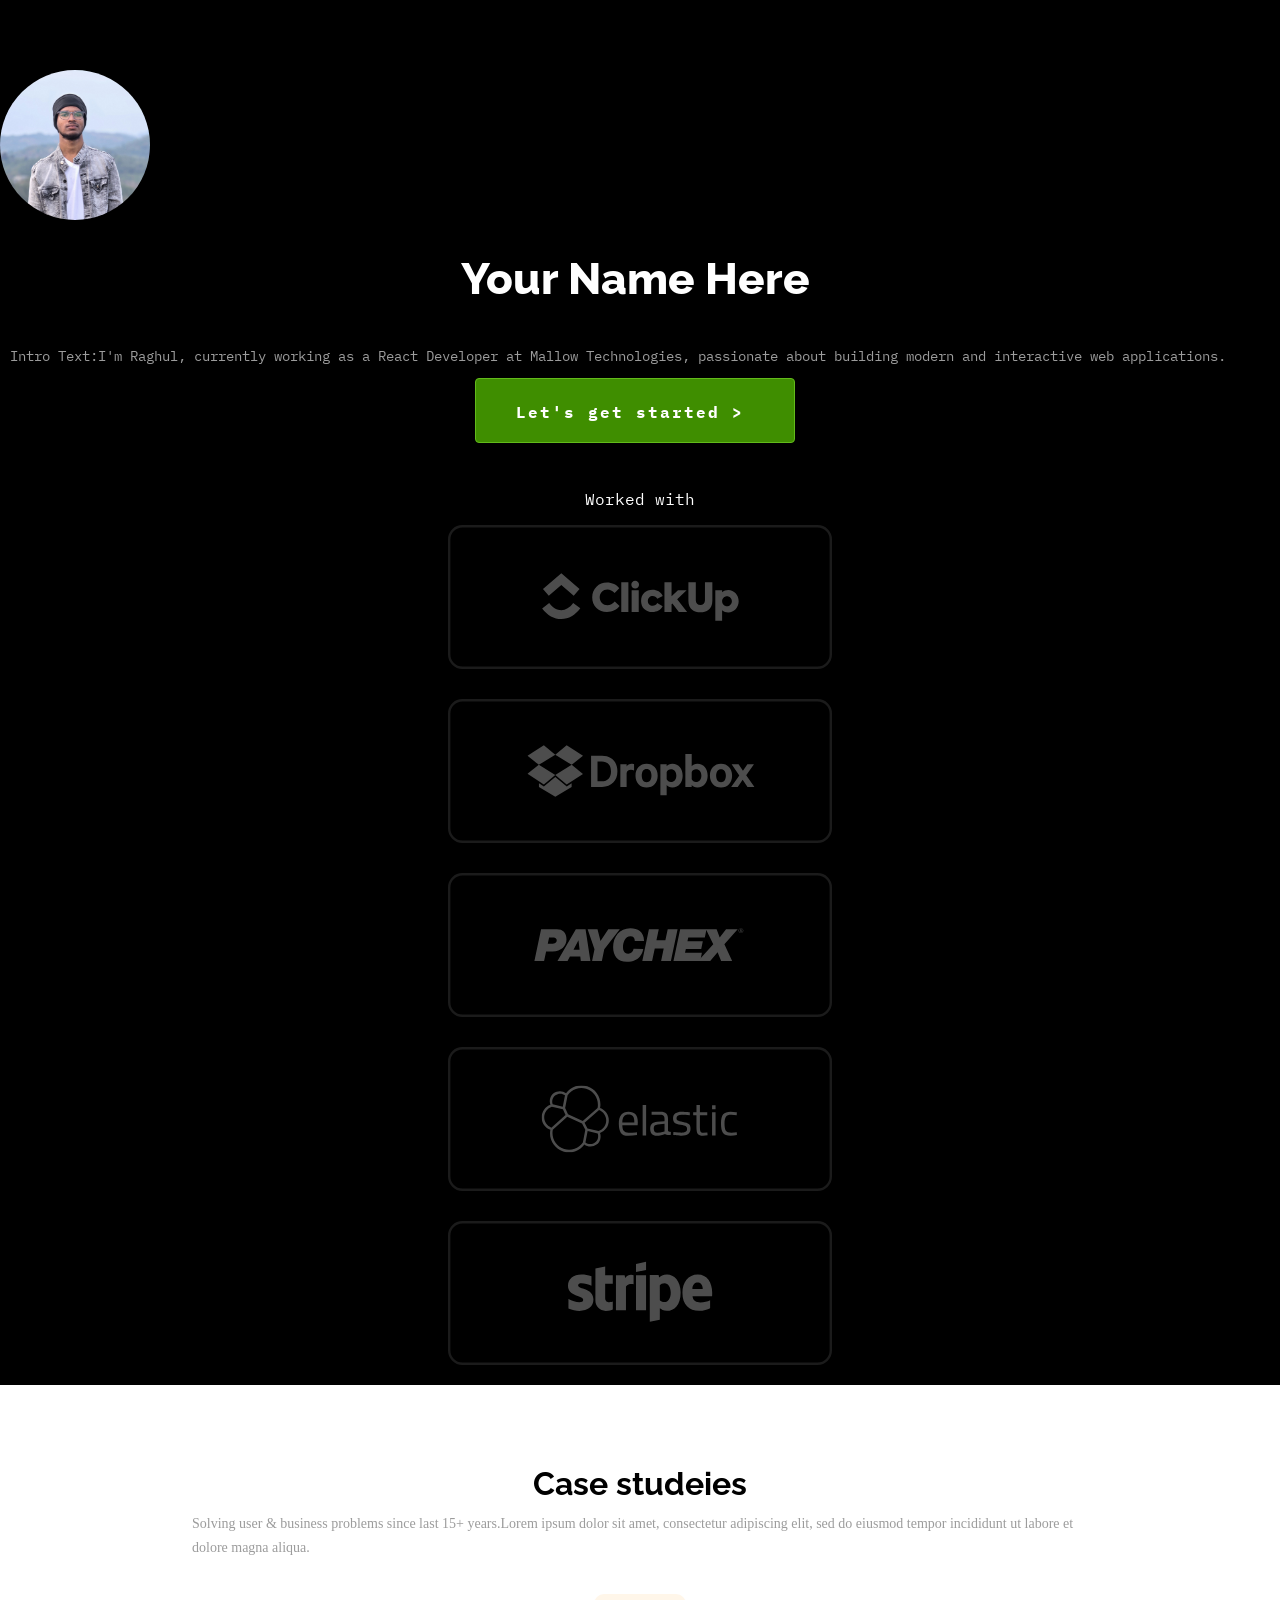
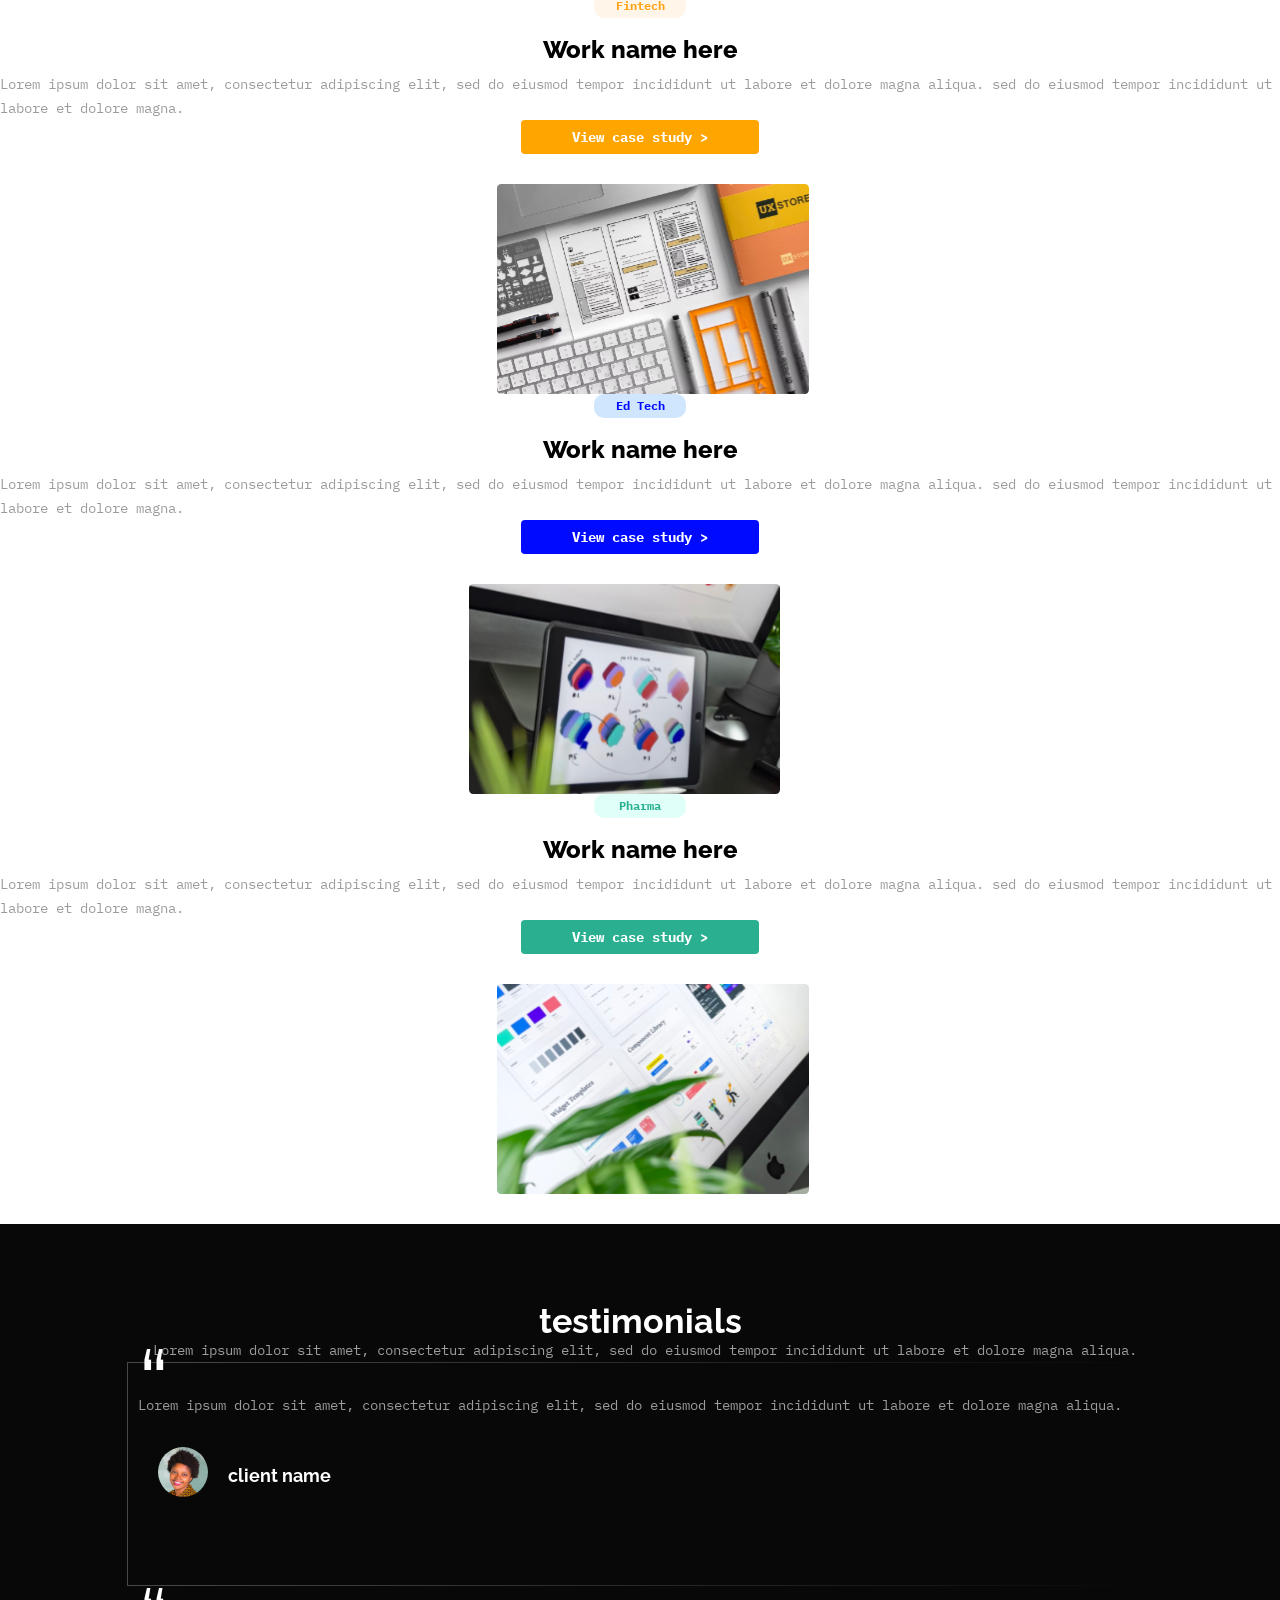
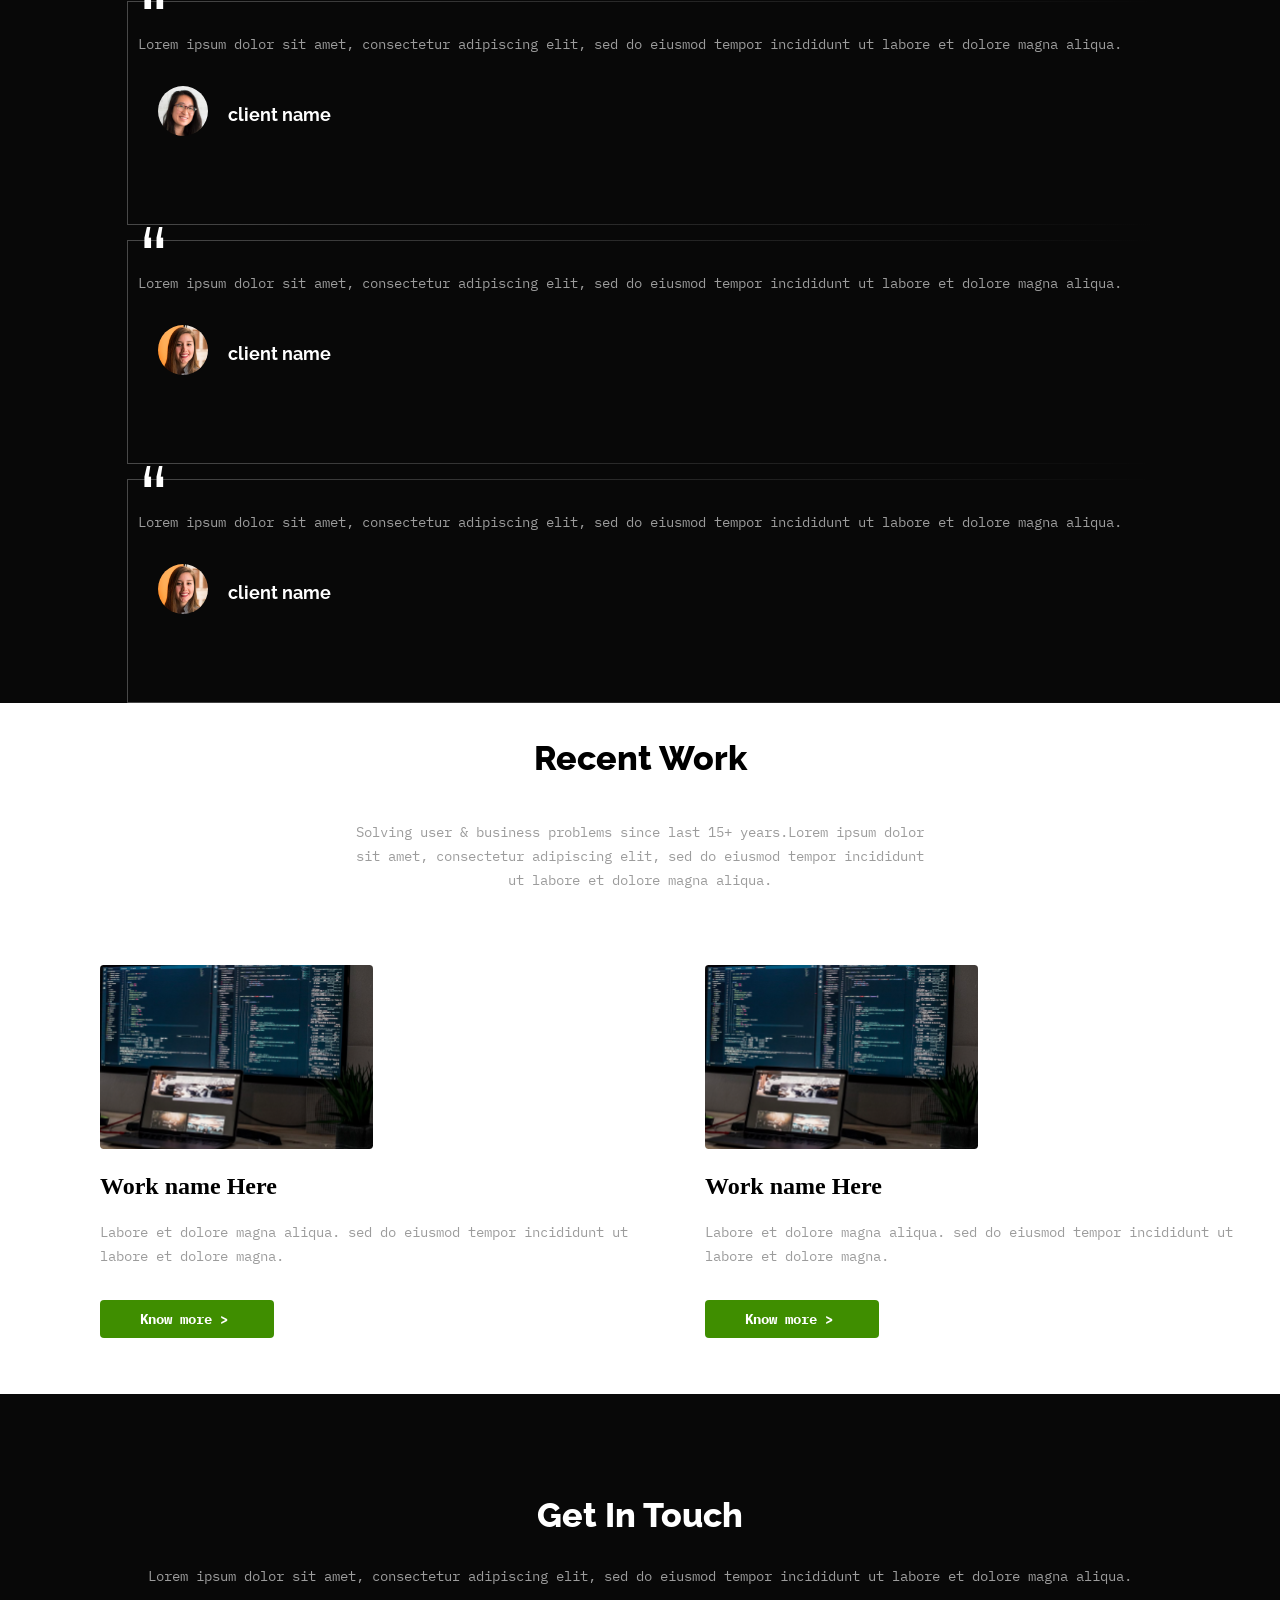
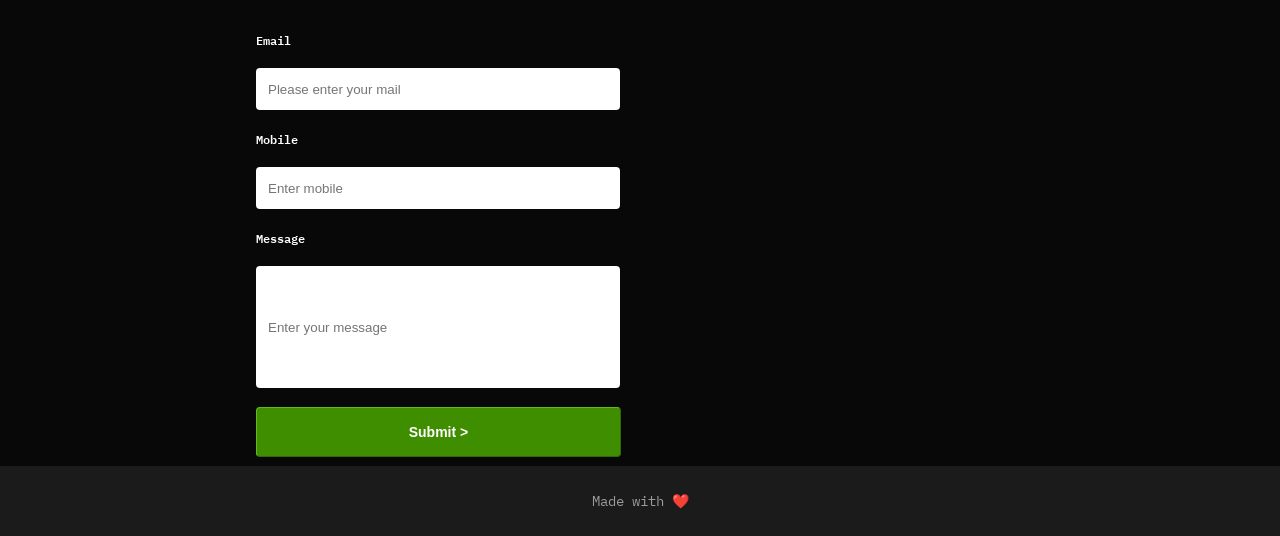
<file: index.html>
<!DOCTYPE html>
<html>
    <head>
        <title>home Page</title>
        <link rel="stylesheet" type="text/CSS" href="home.css">
        <link href="https://fonts.googleapis.com/css2?family=IBM+Plex+Mono&display=swap" rel="stylesheet">
        <link rel="stylesheet" href="https://cdnjs.cloudflare.com/ajax/libs/font-awesome/6.4.0/css/all.min.css">
        <link href="https://fonts.googleapis.com/css2?family=Raleway&display=swap" rel="stylesheet">
        <link rel="stylesheet" href="https://cdnjs.cloudflare.com/ajax/libs/font-awesome/4.7.0/css/font-awesome.min.css">

    </head>
    <body>
        <div class="top">
        <div class="text">
            <a href="#home">Home</a>
            <a href="#casestudy">Case Studies</a>
            <a href="#testimonial">Testmonials</a>
            <a href="#recent">Resent Works</a>
            <a href="#GetinTouch">Get InTouch</a>
            </div>
        <div class="icon">
            <i class="fab fa-linkedin"></i>
            <i class="fab fa-twitter"></i>
            <i class="fab fa-behance"></i>
        </div>
        </div>
        <div class="home"id="home">
            
        <div class="main">
            <div class="content">
                <h1>Your Name Here</h1>
                <p>
                    Intro Text:I'm Raghul, currently working as a React Developer at Mallow Technologies, passionate about building modern and interactive web applications.
                </p>
                <p id="button">Let's get started ></p>
            </div>
            <div class="image">
                <img src="20241228_175404.jpg" alt="raghul">

            </div>
        </div>
        <div>
            <p id="workedwith">Worked with</p>
        </div>
        <div class="logo">
            <img src="Logo 1.svg" alt="">
            <img src="Logo 2.svg" alt="">
            <img src="Logo 3.svg" alt="">
            <img src="Logo 4.svg" alt="">
            <img src="Logo 5.svg" alt="">
        </div>
        </div>
        <div class="casestudy"id="casestudy">
            <h1>Case studeies</h1>
            <p>Solving user & business problems since last 15+ years.Lorem ipsum dolor sit amet, consectetur adipiscing elit, sed do eiusmod tempor incididunt ut labore et dolore magna aliqua.  </p>
            <div class="cs1">
                <div class="csd">
                    <h5>Fintech</h5>
                    <h2>Work name here</h2>
                    <c>
                        Lorem ipsum dolor sit amet, consectetur adipiscing elit, sed do eiusmod tempor incididunt ut labore et dolore magna aliqua. sed do eiusmod tempor incididunt ut labore et dolore magna.
                    </c><br>
                    <h6>
                        View case study  >
                    </h6>
                </div>
                <div class="img">
                    <img src="Mask group.svg" alt="">
                </div>
            </div>
            <div class="cs2">
                <div class="csd">
                    <h5>Ed Tech</h5>
                    <h2>Work name here</h2>
                    <c>
                        Lorem ipsum dolor sit amet, consectetur adipiscing elit, sed do eiusmod tempor incididunt ut labore et dolore magna aliqua. sed do eiusmod tempor incididunt ut labore et dolore magna.
                    </c><br>
                    <h6>
                        View case study  >
                    </h6>
                </div>
                <div class="img1">
                    <img src="Mask group (2).svg" alt="">
                </div>
            </div>
            <div class="cs3">
                <div class="csd">
                    <h5>Pharma</h5>
                    <h2>Work name here</h2>
                    <c>
                        Lorem ipsum dolor sit amet, consectetur adipiscing elit, sed do eiusmod tempor incididunt ut labore et dolore magna aliqua. sed do eiusmod tempor incididunt ut labore et dolore magna.
                    </c><br>
                    <h6>
                        View case study  >
                    </h6>
                </div>
                <div class="img">
                    <img src="Mask group (3).svg" alt="">
                </div>
            </div>
        </div>
        <div class="testimonial"id="testimonial">
            <h1>testimonials</h1>
            <p>Lorem ipsum dolor sit amet, consectetur adipiscing elit, sed do eiusmod tempor incididunt ut labore et dolore magna aliqua. </p>
        <div class="order1">
            <div class="d1">
                <p>
                    Lorem ipsum dolor sit amet, consectetur adipiscing elit, sed do eiusmod tempor incididunt ut labore et dolore magna aliqua. 
                </p>
                <div class="i">
                <img src="Client photo 1.svg" alt="">
                <h6>client name</h6></div>
            </div>
            <div class="d1">
                <p>
                    Lorem ipsum dolor sit amet, consectetur adipiscing elit, sed do eiusmod tempor incididunt ut labore et dolore magna aliqua. 
                </p>
                <div class="i">
                <img src="Client photo 2.svg" alt="">
                <h6>client name</h6></div>
            </div>
        </div>
        <div class="order1">
            <div class="d1">
                <p>
                    Lorem ipsum dolor sit amet, consectetur adipiscing elit, sed do eiusmod tempor incididunt ut labore et dolore magna aliqua. 
                </p>
                <div class="i">
                <img src="Client photo 1 (1).svg" alt="">
                <h6>client name</h6></div>
            </div>
            <div class="d1">
                <p>
                    Lorem ipsum dolor sit amet, consectetur adipiscing elit, sed do eiusmod tempor incididunt ut labore et dolore magna aliqua. 
                </p>
                <div class="i">
                <img src="Client photo 1 (1).svg" alt="">
                <h6>client name</h6></div>
            </div>
        </div>
        </div>
        <div>
        <div class ="recent" id="recent">
        <h1>Recent Work</h1>
        <p>Solving user & business problems since last 15+ years.Lorem ipsum dolor sit amet, consectetur adipiscing elit, sed do eiusmod tempor incididunt ut labore et dolore magna aliqua. </p>
        <div class="work">
            <img id ="call" src="Call to action.svg" alt="">
            <div class="workhere">
            <img src="recent.svg" alt="">
            <h2>Work name Here</h2>
            <p>Labore et dolore magna aliqua. sed do eiusmod tempor incididunt ut labore et dolore magna.</p>
            <h6>Know more ></h6>
        </div>
        <div class="workhere">
            <img src="recent.svg" alt="">
            <h2>Work name Here</h2>
            <p>Labore et dolore magna aliqua. sed do eiusmod tempor incididunt ut labore et dolore magna.</p>
            <h6>Know more ></h6>
        </div>
        <img id="call"src="Call to action (1).svg" alt="">
        </div>
    </div>
        <div class="GetinTouch" id="GetinTouch">
            <h1>Get In Touch</h1>
            <p>Lorem ipsum dolor sit amet, consectetur adipiscing elit, sed do eiusmod tempor incididunt ut labore et dolore magna aliqua. </p>
            <label for="email">Email</label>
            <input type="email"id="email" placeholder="Please enter your mail">
            <label for="Mobile">Mobile</label>
            <input type="text"id="Mobile" placeholder="Enter mobile">
            <label for="Message" id="mess">Message</label>
            <input type="text"id="Message" placeholder="Enter your message">
            <button>Submit ></button>
        </div>
        <div class="made">
            <p>Made with ❤️</p>
        </div>
    </body>
</html>
</file>
<file: home.css>
body{
    margin: 0%;
}
.home{
    background-color: #000000;
    width: 1280px;
    margin: auto;
    margin-bottom: 80px;
    padding-bottom: 20px;
}
@media(min-width:600px) and (max-width:1280px){
    body .top{
        display: none;
    }
    .home{
        width: auto; 
    }
    .home .main{
        display: flex;
        flex-direction: column-reverse;
    }
    .top  .icon{
        flex-direction: column;
        padding: 0px;
        gap:10px;
        height: auto;
        padding-left: 0px;
    }
    .main .content{
        width: auto;
        margin: 0px;
        padding-top: 0px;
    }
    .content h1{
        width: auto;
        display: flex;
        justify-content: center;
    }
    .main .content p{
        width: auto;
        text-align: justify;
        padding: 10px;
        margin: auto;
    }
    .main #button{
        margin: auto;
        padding-left: 0;
        display: flex;
        justify-content: center;

    }
    .home #workedwith{
        padding-left: 0%;
        display: flex;
        justify-content: center;
    }
    .home .main img{
        width: 150px;
        height: 150px;
        margin: auto;
    }
     .home .logo{
        width:auto;
        padding-left: 0%;
        flex-direction: column;
        height: auto;
        display: flex;
        justify-content: center;
    }
    .logo img{
        width: 30%;
        height: auto;
        display: flex;
        justify-content: center;
        margin: auto;
    }
    body .casestudy{
        width:auto;
        display: flex;
        flex-direction: column;
    }
    body .casestudy p{
        width: 70%;
    }
    .recent .work{
        margin-left: 70px;
        margin-top: 0;
    }
    .recent .work,.recent .work .workhere{
        width: auto;
        height: auto;
    }
    .work .workhere p{
        width: auto;

    }
    .work .workhere h2{
        width: fit-content;
    }
    body .recent img{
        width: 50%;
    }
     body .testimonial{
        width: auto;
        height: auto;
        gap: 15px;
    }
     body .testimonial h1{
        margin: 0%;
        width: auto;
        display: flex;
        justify-content: center;

    }
    body .testimonial p{
        margin: 0;
        width: auto;
        height: auto;
        padding-left: 10px;
    }
    .testimonial .order1{
        display: flex;
        flex-direction: column;
        gap: 15px;
        width: auto;
        height: auto;
        margin: auto;
        margin-bottom: 15px;
    }
    .order1 .d1{
        padding-bottom: 10px;
        width: 80%;
        margin: auto;
        gap:150px

    }
    body .recent{
        display: flex;
        flex-direction: column;
        width: auto;
    }
    .recent .work #call{
width: 0;
    }
    .recent h1{
        width: auto;
        height: fit-content;
        display: flex;
        justify-content: center;
    }
    body .GetinTouch{
        display: flex;
        margin: 0%;
        width: auto;
    }
    body .GetinTouch p{
        width: auto;
        margin: auto;
    }
    .GetinTouch label{
        margin: auto;
        margin-left: 20%;
    }
    .GetinTouch input{
        margin: auto;
        margin-left: 20%;
    }
    .GetinTouch button{
        margin: auto;
        margin-left:20% ;
    }
    body .made{
        display: flex;
        width: auto;
        justify-content: center;
    }
    .casestudy .cs1 img,.casestudy .cs2 img,.casestudy .cs3 img{
        width: 70%;
        height: auto;
        display: flex;
        justify-content: center;
        margin: auto;
    }
        .casestudy .cs1 .csd h6, .casestudy .cs2 .csd h6, .casestudy .cs3 .csd h6 {
        margin: auto;
        margin-bottom: 30px;
    }
    .casestudy .cs1 .csd h5, .casestudy .cs2 .csd h5, .casestudy .cs3 .csd h5 {
        margin: auto;
    }
     .casestudy .cs1 .csd,.casestudy .cs2 .csd,.casestudy .cs3 .csd{
        width: 100%;
    }
    .casestudy .cs1 .csd h6,.casestudy .cs2 .csd h6,.casestudy .cs3 .csd h6{
        margin: auto;
         margin-bottom: 30px;
    }
    .casestudy .cs1 .csd h5 ,.casestudy .cs2 .csd h5 ,.casestudy .cs3 .csd h5 {
        margin: auto;
    }
    .casestudy .cs1 .csd h2,.casestudy .cs2 .csd h2,.casestudy .cs3 .csd h2{
        display: flex;
        justify-content: center;
    }
}
@media (max-width:600px){
    body{
        height:auto;
    }
    .home{
        width: auto;
        height: fit-content;
    }
    .home .main{
        display: flex;
        flex-direction: column-reverse;
    }
   .home .main .top{
        padding-left: 0px;left:0px;
        transform:none;display: none;
        flex-direction: column;
        left: 0px;
        width:fit-content;
    }
    .home .main .top .text{
        display: flex;
        flex-direction: column;
        padding: 0%;
        gap:10px;
        height: auto;
    }
    .home .main .top .text a{
        width: 20px;
    }
    .top  .icon{
        flex-direction: column;
        padding: 0px;
        gap:10px;
        height: auto;
        padding-left: 0px;
    }
    .main .content{
        width: auto;
        margin: 0px;
        padding-top: 0px;
    }
    .content h1{
        width: auto;
        display: flex;
        justify-content: center;
    }
    .main .content p{
        width: auto;
        text-align: justify;
        padding: 10px;
    }
    .main #button{
        margin: auto;
        padding-left: 0;
        display: flex;
        justify-content: center;

    }
    .home #workedwith{
        padding-left: 0%;
        display: flex;
        justify-content: center;
    }
    .home .main img{
        width: 150px;
        height: 150px;
        margin: auto;
    }
     .home .logo{
        width:auto;
        padding-left: 0%;
        flex-direction: column;
        height: auto;
        display: flex;
        justify-content: center;
    }
    .logo img{
        width: 30%;
        height: auto;
        display: flex;
        justify-content: center;
        margin: auto;
    }
    body .casestudy{
        width:auto;
        display: flex;
        flex-direction: column;
    }
    body .casestudy p{
        width: auto;
        margin: auto ;
        padding: 10%;
    }
     body .casestudy h1{
        width:100%;
        display: flex;
        justify-content: center;
    }
    .casestudy .cs1,.casestudy .cs3,.casestudy .cs2{
        display: flex;
        flex-direction: column;
        height: auto;
        width: auto;
        margin-bottom: 10px;
        padding:10%;
    }
    .casestudy .cs1 .img1{
        width: auto;
        height: auto;
        margin: auto;
    }
    .casestudy .cs2 .img1{
        width: 100%;
        height: auto;

    }
    .casestudy .cs1 .csd,.casestudy .cs2 .csd,.casestudy .cs3 .csd{
        width: 100%;
    }
    .casestudy .cs1 .csd h6,.casestudy .cs2 .csd h6,.casestudy .cs3 .csd h6{
        margin: auto;
         margin-bottom: 30px;
    }
    .casestudy .cs1 .csd h5 ,.casestudy .cs2 .csd h5 ,.casestudy .cs3 .csd h5 {
        margin: auto;
    }
    .casestudy .cs1 .csd h2,.casestudy .cs2 .csd h2,.casestudy .cs3 .csd h2{
        display: flex;
        justify-content: center;
    }
    .casestudy .cs2{
        height: auto;
    }
    .casestudy .cs1 .img,.casestudy .cs3 .img,.casestudy .cs2 .img{
        margin: 0;
    }
    .casestudy .cs1 img,.casestudy .cs3 img,.casestudy .cs2 img{
        width: 60%;
        height: auto;
        display: flex;
        justify-content: center;
        margin: auto;
    }
    .cs2  {
        margin: auto;
        width: auto;
        height: auto;
    }
     body .testimonial{
        width: auto;
        height: auto;
    }
     body .testimonial h1{
        margin: 0%;
        width: auto;
        display: flex;
        justify-content: center;

    }
    body .testimonial p{
        margin: 0;
        width: auto;
        height: auto;
    }
    .testimonial .order1{
        display: flex;
        flex-direction: column;
        width: auto;
        height: auto;
        margin: auto;
        padding: 20px;
        padding-bottom: 0;
        padding-top: 0;
    }
    .order1 .d1{
        padding-bottom: 10px;
        width: auto;
        margin: auto;
        margin-bottom: 20px;
    }
    body .recent{
        display: flex;
        flex-direction: column;
        width: auto;
        height: auto;
    }
    body .recent h1{
        width: auto;
    }
    body .recent p{
        width: auto;
        height: auto;
        padding: 10%;
    }
    body .recent .work {
        width: auto;
        display: flex;
        flex-direction: column;
        justify-content:flex-start;
        height: auto;
    }
    .recent .work #call{
        overflow: hidden;
        padding: 0px;
        width: 0;

    }
    .work .workhere{
        width: auto;
        height: auto;
        margin-top: 20px;
        display: flex  ;
        flex-direction: column;
        justify-content: center;
    }
    .work .workhere p{
        padding: 0;
        padding-left: 20px;
    }
    .workhere img{
        width: 60%;
        margin: auto;
    }
.workhere h2{
    display: flex;
    justify-content: center ;
}
    .workhere h6{
        margin: auto;
        margin-top: 20px;
        margin-bottom: 20px;
    }

    /* .get in touch*/
    body .GetinTouch{
        display: flex;
        margin: 0%;
        width: auto;
        height: auto;
    }
    body .GetinTouch p{
        width: auto;
        margin: 10px;
        height: auto;
    }
    .GetinTouch label{
        margin: auto;
        margin-left: 10%;
    }
    .GetinTouch input{
        margin: auto;
        margin-left: 10%;
        width: 80%;
        height: 100%;
        margin-bottom: 5%;
    }
    .GetinTouch button{
        margin: auto;
        margin-left:10% ;
        width: 85%;
        margin-bottom: 10px;
    }
    body .made{
        display: flex;
        width: auto;
        justify-content: center;
    }
    
}

.top{
    width: 1110px;
    height: 70px;
    border-bottom-right-radius: 8px;
    border-bottom-left-radius: 8px;
    top: 0;
    background-color: #1B1B1B;
    margin: auto;
    padding: 10px;
    display: flex;
    position: fixed;    
    left: 50%;            
    transform: translateX(-50%);
    z-index: 999;
}
.top a{
    font-family: IBM Plex Mono;
    flex-direction: row;
    font-size: 14px;
    color: #9C9C9C;
    text-decoration: none;
}
.text{
    display: flex;
    gap: 70px;
    padding-top: 24px;
    padding-left: 95px;
}
.icon{
padding-top: 24px;
padding-left: 95px;
color: #9C9C9C;
gap:20px;
display: flex;
}
.main{
    display: flex;
    flex-wrap: wrap;
    flex-basis: auto;
    margin: auto; 
    padding-top: 70px;
}
.content{
    padding-top: 131px;
    margin-left: 180px;
    padding-right: 10px;
}
.main .content h1{
    font-family: Raleway;
    font-weight: 800;
    font-size: 44px;
    color: #FFFFFF;
}
.content p{
    color:#9C9C9C;
    font-family: IBM Plex Mono;
    font-weight: 400;
    font-size: 14px;
    line-height: 24px;
    width: 492px;
}
#button{
    background-color: #3F8E00;
    color: #FFFFFF;
    font-size: 16px;
    font-weight: 700;
    padding-bottom: 21px;
    padding-top: 21px;
    width: 307.89px;
    height: 21px;
    padding-left: 64px;
    border-radius: 4px;
    font-family: IBM Plex Mono;
        border:1px solid #62BA1B;
        letter-spacing: 2px;
}
.main img{
    width: 350px;
    height: 350px;
    border-radius: 50%;
    margin-top: 80px;
}
#workedwith{
    font-family: IBM Plex Mono;
    color:#FFFFFF;
    padding-left: 180px;
    padding-top: 30px;
}
.logo{
    display: flex;
Width:920px;
Height:60px;
padding-left: 180px;
gap: 30px;
}
.casestudy{
    width: 80%;
    margin: auto;
}
.casestudy h1{
    font-family: Raleway;
    margin: 0;
    text-align: center;
}
.casestudy p{
    color: #9C9C9C;
    width: 40%;
    height: 72px; 
    font-size: 14px;
    line-height: 24px;
     margin: 10px auto 10px auto;
}
.cs1,.cs3{
    display: flex;
    justify-content: center;
    margin-top: 60px;
    margin: auto;
        justify-content: center;
    flex-basis: content;
    flex-wrap: wrap;
}
.csd{
    width: 40%;
    height: auto ;
}
.csd h5{
    font-family: IBM Plex Mono;
    font-weight: 700;
    font-size: 12px;
    line-height: 24px;
    letter-spacing: 1%;
    width: 72px;
    height: 24px;
    letter-spacing: 1%;
    background-color: #FFF6E9;
    border-radius: 10px;
    padding-left: 10px;
    padding-right: 10px;
    text-align: center;
    margin: 0%;
    color: #FFA217;
}
.csd h2{
    font-family: Raleway;
font-weight: 800;
font-size: 24px;
line-height: 100%;
margin: 0%;
margin-top: 20px;
margin-bottom: 10px;
}
.csd c{
    width: 20%;
    height: 96px;
    color: #9C9C9C;
    font-family: IBM Plex Mono;
    font-weight: 400;
    font-size: 14px;
    line-height: 24px;
    letter-spacing: 1%;
}
.csd h6{
    background-color: orange;
    width: 189.89285278320312px;
    gap: 10px;
    border-radius: 4px;
    padding-top: 10px;
    padding-right: 24px;
    padding-bottom: 10px;
    padding-left: 24px;
    margin-top: 20px;
    margin-bottom: 10px;
    font-family: IBM Plex Mono;
    font-weight: 700;
    font-size: 14px;
    line-height: 100%;
    letter-spacing: 0%;
    vertical-align: bottom;
    margin-bottom: 0;
    color: #FFFFFF;
    text-align: center;justify-content: center;
}
 .img{
    width: 445;
    height: 300;
    margin-left: 26px;
 }
 .cs2{

    display: flex;
    flex-direction: row-reverse;
    justify-content: center;
    flex-basis: content;
    flex-wrap: wrap;
    margin-top: 60px;
    margin: auto;
    
}

.img1{
    width: 445;
    height: 300;
    margin-right: 31px;
}
.cs2 .csd h5{
    font-family: IBM Plex Mono;
    font-weight: 700;
    font-size: 12px;
    line-height: 24px;
    letter-spacing: 1%;
    width: 72px;
    height: 24px;
    letter-spacing: 1%;
    background-color:#D0E6FF;
    border-radius: 10px;
    padding-left: 10px;
    padding-right: 10px;
    text-align: center;
    margin: 0%;
    color:#000AFF;
}
.cs2 .csd h6{
    background-color:#000AFF;
    width: 189.89285278320312px;
    gap: 10px;
    border-radius: 4px;
    padding-top: 10px;
    padding-right: 24px;
    padding-bottom: 10px;
    padding-left: 24px;
    margin-top: 20px;
    margin-bottom: 10px;
    font-family: IBM Plex Mono;
    font-weight: 700;
    font-size: 14px;
    letter-spacing: 0%;
    vertical-align: bottom;
    margin-bottom: 0;
    color: #FFFFFF;
    text-align: center;justify-content: center;
}
.cs3 .csd h5{
    font-family: IBM Plex Mono;
    font-weight: 700;
    font-size: 12px;
    line-height: 24px;
    letter-spacing: 1%;
    width: 72px;
    height: 24px;
    letter-spacing: 1%;
    background-color: #E0FFF8;
    border-radius: 10px;
    padding-left: 10px;
    padding-right: 10px;
    text-align: center;
    margin: 0%;
    color: #2AB090;
}
.cs3 .csd h6{
    background-color: #2AB090;
    width: 189.89285278320312px;
    gap: 10px;
    border-radius: 4px;
    padding-top: 10px;
    padding-right: 24px;
    padding-bottom: 10px;
    padding-left: 24px;
    margin-top: 20px;
    margin-bottom: 10px;
    font-family: IBM Plex Mono;
    font-weight: 700;
    font-size: 14px;
    line-height: 100%;
    letter-spacing: 0%;
    vertical-align: bottom;
    margin-bottom: 0;
    color: #FFFFFF;
    text-align: center;justify-content: center;
}
.testimonial{
    width: 1280px;
    height: 804px;
    background-color: #080808;
    margin: auto;
    margin-top: 30px;
}
.testimonial h1{
    margin-left: 535.5px;
    padding-top: 80px;
    color: #FFFFFF;
    font-family: Raleway;
    font-size: 34px;
    line-height: 100%;
    letter-spacing: 0%;
    margin-bottom: 10px;
}
.testimonial p{
    font-family: IBM Plex Mono;
    font-weight: 400;
    font-size: 14px;
    line-height: 24px;
    letter-spacing: 1%;
    text-align: center;
    color: #9C9C9C;
    width: 570px;
    height: 48px;
    margin-left: 335px;
    margin-top: 0;
}
.order1{
    width: 920px;
    height: 212px;
    margin-top: 60px;
    margin-left: 180px;
    display: flex;

}
.d1{
    height: 212px;
    width: 445px;
    border-width: 1px;
    
    border-radius: 6px;
    border-style: solid;
    border-image: linear-gradient(to right, #484848, rgba(27, 27, 27, 0));
    border-image-slice: 1;
    margin-left: 10px;
    position: relative;
}
.d1::after{
    content: "“";
    color: white;
    font-size: 100px;
    position: absolute;
    font-family: Raleway;
    position: absolute;
    top: -35px;
    left: 10px;
}
.d1 p{
    font-family: IBM Plex Mono;
    font-weight: 400;
    font-size: 14px;
    line-height: 24px;
    letter-spacing: 1%;
    text-align:start;
    color: #9C9C9C;
    margin: 0;
    width: 409px;
    height: 72px;padding-top: 30px;
    margin-left: 30px;
}
.d1 img{
    width: 50;
    height: 50;
    margin-top: 30px;
    margin-left: 30px;
    margin-bottom: 30px;
}
.i{
    display: flex;
    gap: 20px;
}
.d1 h6{
    font-family: Raleway;
    font-weight: 700;
    font-size: 18px;
    line-height: 100%;
    letter-spacing: 0%;
    text-align: center;
    vertical-align: bottom;
    color: #FFFFFF;
    padding-top:30px ;
    margin-top: 20px;
}
.recent{
    width: 1109.8927001953125px;
height: 676px;
margin:auto;
}
.recent h1{
    font-family: Raleway;
    font-weight: 800;
    font-size: 34px;
    line-height: 100%;
    letter-spacing: 0%;
    display: flex;
    justify-content: center;
}
.recent p{
    font-family: IBM Plex Mono;
    font-weight: 400;
    font-size: 14px;
    line-height: 24px;
    letter-spacing: 1%;
    text-align: center;
    width: 570px;
    height: 72px;
    margin: auto;
    color: #9C9C9C;
}
.work{
    height: 494px;
    width: 920; 
    display: flex;
    margin: auto;
    justify-content: center;
}
.workhere{
    height: 494px;
    width: 445px;
    margin-right: 30px;
    margin-left: 30px;
    margin-top: 50px;
}
.workhere p{
    height: 48px;
    width: 421px;
    margin: 0;
    text-align: left;
}
.work #call{
    width: 30px;
    height: 30px;
    padding-top: 200px;
}
.workhere h6{
    width: 134px;
    height: 38px;
    top: 456px;
    gap: 10px;
    border-radius: 4px;
    border-width: 1px;
    background-color: #3F8E00;
    font-family: IBM Plex Mono;
    font-weight: 700;
    font-size: 14px;
    line-height: 100%;
    letter-spacing: 0%;
    padding-left: 40px;
    align-content: center;
    color: #FFFFFF;
}
.GetinTouch{
    width: 1280px;
    height: 672px;
    background-color: #080808;
    margin: auto;
    display: flex;
    flex-direction: column  ;
    margin-top: 79px;
}
.GetinTouch h1{
    font-family: Raleway;
font-weight: 800;
font-size: 34px;
line-height: 100%;
letter-spacing: 0%;
text-align: center;
color: #FFFFFF;
padding-top: 81px;
}
.GetinTouch p{
    font-family: IBM Plex Mono;
font-weight: 400;
font-size: 14px;
line-height: 24px;
letter-spacing: 1%;
text-align: center;
color: #9C9C9C;
width: 570px;
height: 48px;
margin-left: 335px;

}
input{
    width: 350px;
height: 40px;
margin-left: 465px;
gap: 5px;
border-radius: 4px;
border: none;
padding-left: 12px;
}
label{
    font-family: IBM Plex Mono;
font-weight: 600;
font-size: 12px;
letter-spacing: 0%;
color: #FFFFFF;
margin-left: 465px;
margin-bottom: 5px;
margin-top: 20px;
}

#Message{
    height: 120px;
    
}
button{
    width: 365px;
    height: 50px;
    top: 542px;
    left: 465px;
    border-radius: 4px;
    border-width: 1px;
    margin-left:465px ;
    gap: 10px;
    margin-top: 20px;
    background-color: #3F8E00;
    border-color: #62BA1B;
    color: #FFFFFF;
    font-size: 14px;
    font-weight: 700;
}
.made{
    font-family: IBM Plex Mono;
    font-weight: 400;
    font-size: 14px;
    line-height: 100%;
    letter-spacing: 1%;
    text-align: center;
    vertical-align: bottom;
    width: 1280px;
    height: 70px;
    background-color: #1B1B1B;
    color: #9C9C9C;
    margin: auto;
}
.made p{
    margin: 0;
    padding-top: 28px;
    font-size: 14px;
}
</file>
